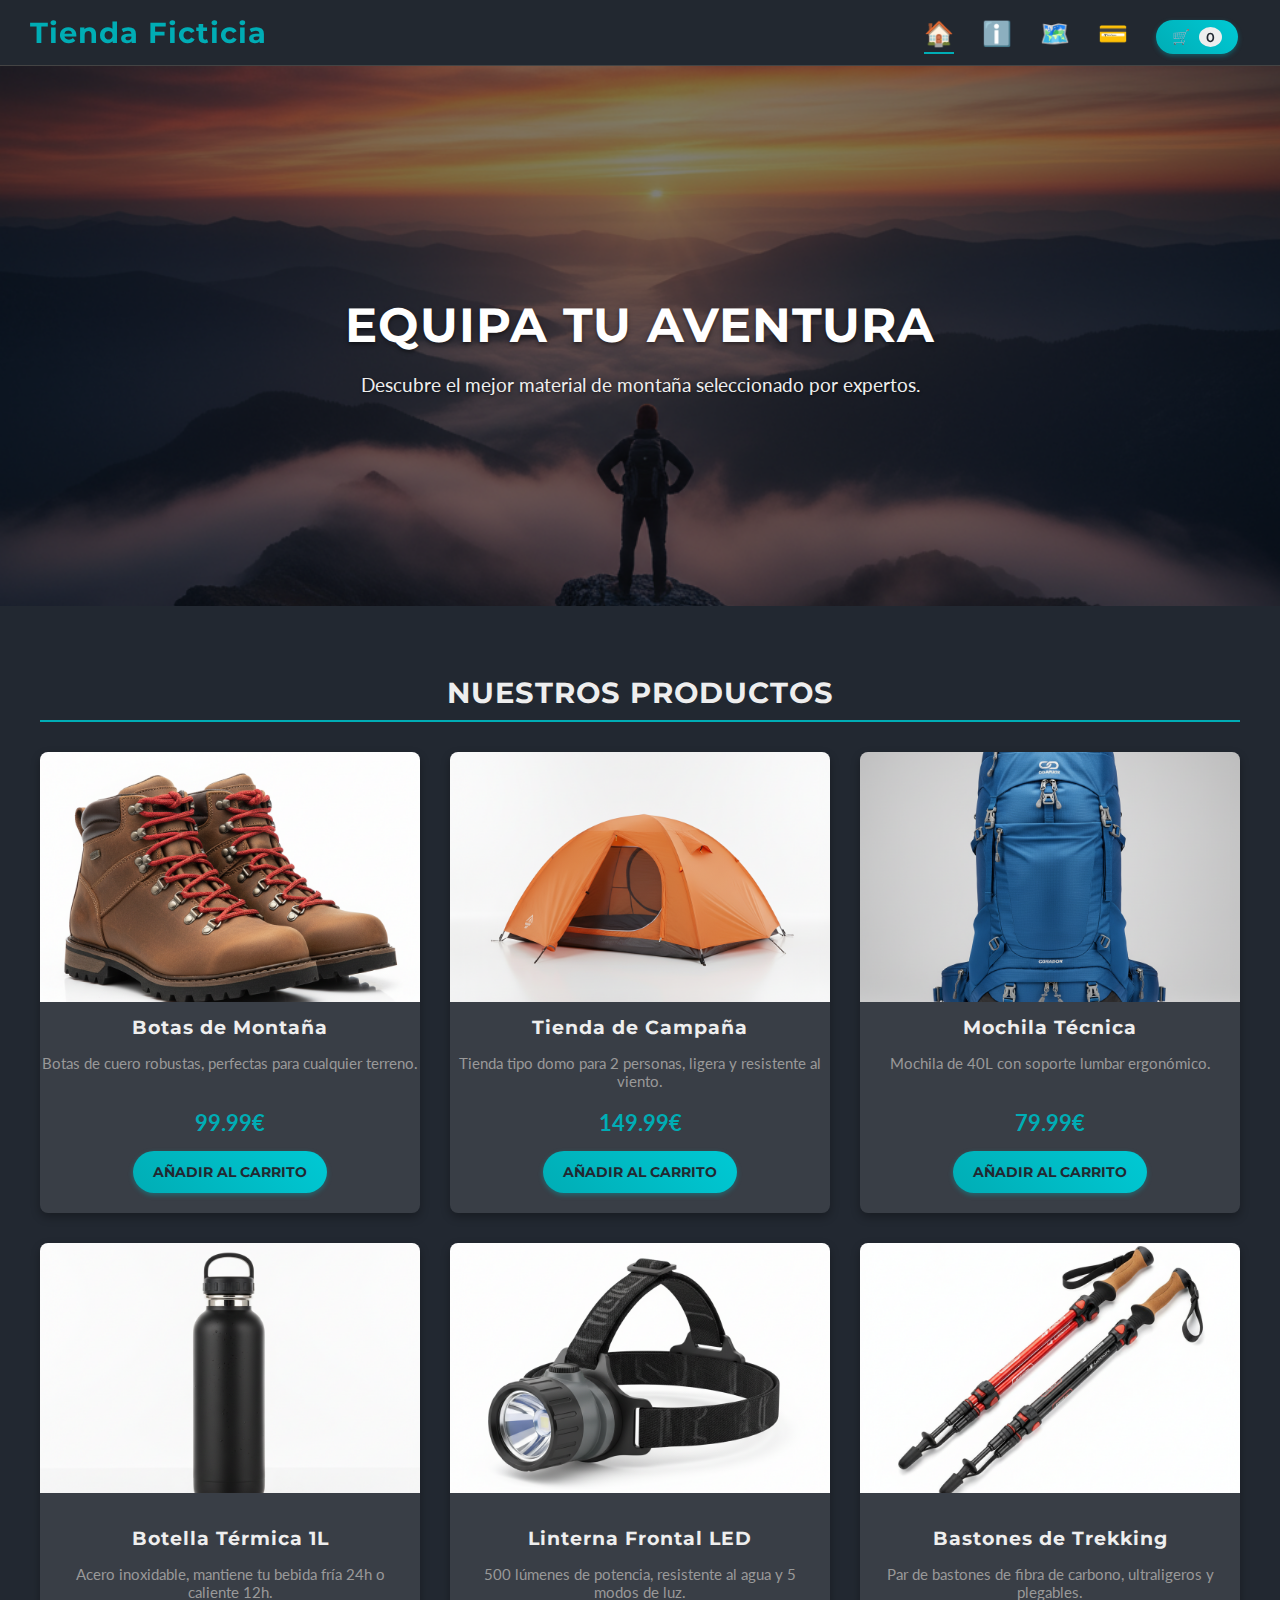
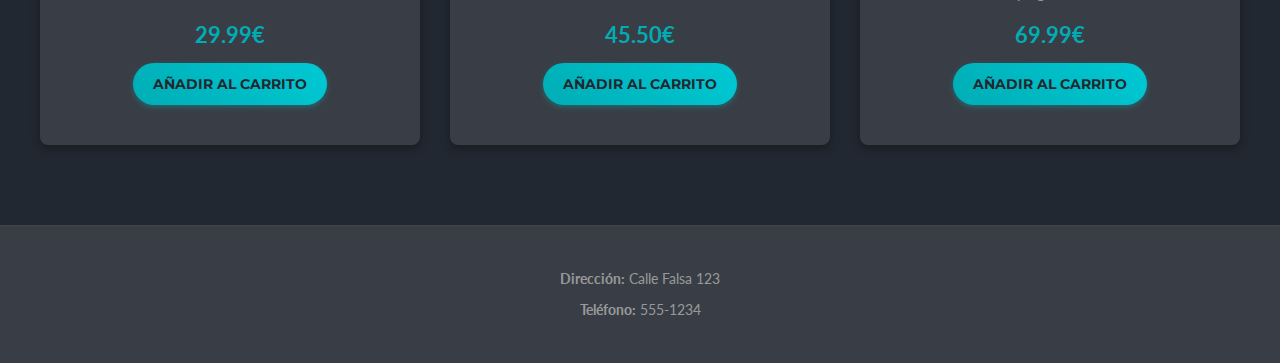
<file: index.html>
<!DOCTYPE html>
<html lang="es">
<head>
    <title>Tienda Ficticia - SPA</title>
    <meta charset="UTF-8">
    <link rel="stylesheet" href="style.css">
    <meta name="viewport" content="width=device-width, initial-scale=1.0">
    <link href="https://fonts.googleapis.com/css2?family=Lato:wght@400;700&family=Montserrat:wght@600&display=swap" rel="stylesheet">
</head>
<body>

    <header>
        <h1>Tienda Ficticia</h1>
        <nav>
            <a href="#inicio" class="nav-link" data-view="view-inicio" 
               title="Inicio" aria-label="Inicio">🏠</a>
            <a href="#info" class="nav-link" data-view="view-info" 
               title="Información" aria-label="Información">ℹ️</a>
            <a href="#mapa" class="nav-link" data-view="view-mapa" 
               title="Mapa" aria-label="Mapa">🗺️</a>
            <a href="#pagos" class="nav-link" data-view="view-pagos" 
               title="Pagos y Envíos" aria-label="Pagos y Envíos">💳</a>
            <a href="#carrito" id="cart-button"
               title="Ver Carrito" aria-label="Ver Carrito">🛒 <span id="cart-count">0</span></a>
        </nav>
    </header>

    <main id="app">
        </main>

    <footer>
        <div class="info">
            <p><strong>Dirección:</strong> Calle Falsa 123</p>
            <p><strong>Teléfono:</strong> 555-1234</p>
        </div>
    </footer>

    <template id="view-inicio">
        <section id="hero">
            <div class="hero-content">
                <h2>EQUIPA TU AVENTURA</h2>
                <p>Descubre el mejor material de montaña seleccionado por expertos.</p>
            </div>
        </section>
    
        <section id="products">
            <h3>Nuestros Productos</h3>
            <div class="product-grid">
                <div class="product-card">
                    <img src="imagen-bota.png" alt="producto">
                    <h4>Botas de Montaña</h4>
                    <p>Botas de cuero robustas, perfectas para cualquier terreno.</p>
                    <span>99.99€</span>
                    <button class="add-cart" data-id="1" data-name="Botas de Montaña" data-price="99.99">Añadir al carrito</button>
                </div>
                <div class="product-card">
                    <img src="imagen-tienda.png" alt="producto">
                    <h4>Tienda de Campaña</h4>
                    <p>Tienda tipo domo para 2 personas, ligera y resistente al viento.</p>
                    <span>149.99€</span>
                    <button class="add-cart" data-id="2" data-name="Tienda de Campaña" data-price="149.99">Añadir al carrito</button>
                </div>
                <div class="product-card">
                    <img src="imagen-mochila.png" alt="producto">
                    <h4>Mochila Técnica</h4>
                    <p>Mochila de 40L con soporte lumbar ergonómico.</p>
                    <span>79.99€</span>
                    <button class="add-cart" data-id="3" data-name="Mochila Técnica" data-price="79.99">Añadir al carrito</button>
                </div>
                <div class="product-card">
                    <img src="imagen-botella.png" alt="producto"> 
                    <div class="product-card-content">
                        <h4>Botella Térmica 1L</h4>
                        <p>Acero inoxidable, mantiene tu bebida fría 24h o caliente 12h.</p>
                        <span>29.99€</span>
                        <button class="add-cart" data-id="4" data-name="Botella Térmica 1L" data-price="29.99">Añadir al carrito</button>
                    </div>
                </div>
                <div class="product-card">
                    <img src="imagen-linterna.png" alt="producto">
                    <div class="product-card-content">
                        <h4>Linterna Frontal LED</h4>
                        <p>500 lúmenes de potencia, resistente al agua y 5 modos de luz.</p>
                        <span>45.50€</span>
                        <button class="add-cart" data-id="5" data-name="Linterna Frontal LED" data-price="45.50">Añadir al carrito</button>
                    </div>
                </div>
                <div class="product-card">
                    <img src="imagen-bastones.png" alt="producto">
                    <div class="product-card-content">
                        <h4>Bastones de Trekking</h4>
                        <p>Par de bastones de fibra de carbono, ultraligeros y plegables.</p>
                        <span>69.99€</span>
                        <button class="add-cart" data-id="6" data-name="Bastones de Trekking" data-price="69.99">Añadir al carrito</button>
                    </div>
                </div>
            </div>
        </section>
    </template>

    <template id="view-info">
        <section id="store-info" class="info-section">
            <h2>Sobre Nosotros</h2>
            <p>Bienvenido a Tienda Ficticia, tu destino número uno para equipo de aventura y montaña. Fundada en 2024, nuestra misión es proveer solo el material de la más alta calidad para tus expediciones.</p>
            
            <h3>Nuestra Tienda</h3>
            <p>
                <strong>Dirección:</strong> Calle Falsa 123, 08001, AventuraCity<br>
                <strong>Teléfono:</strong> 555-1234
            </p>
    
            <h3>Horario de Apertura</h3>
            <div class="hours-list">
                <p><strong>Lunes a Viernes:</strong> 9:00 - 20:00</p>
                <p><strong>Sábados:</strong> 10:00 - 18:00</p>
                <p><strong>Domingos:</strong> Cerrado</p>
            </div>
        </section>
    </template>

    <template id="view-mapa">
        <section id="map-info">
            <h2>Encuéntranos</h2>
            <p>Estamos en Calle Falsa 123. ¡Visítanos!</p>
            <div class="map-placeholder">
                (Aquí iría un mapa incrustado)
            </div>
        </section>
    </template>

    <template id="view-pagos">
        <section id="payment-info" class="info-section">
            <h2>Métodos de Pago y Envío</h2>
            
            <h3>Tarjetas Aceptadas</h3>
            <p>Aceptamos todas las principales tarjetas de crédito y débito.</p>
            <div class="card-icons">
                <span>VISA</span>
                <span>MasterCard</span>
                <span>AmEx</span>
            </div>
    
            <h3>Pago Seguro</h3>
            <p>Toda tu información de pago está encriptada y protegida. Utilizamos una pasarela de pago con certificación SSL para garantizar que tu compra sea 100% segura. Tus datos nunca son almacenados en nuestros servidores.</p>
            
            <h3>Opciones de Envío</h3>
            <p>Ofrecemos las siguientes modalidades de envío para adaptarnos a tus necesidades:</p>
            
            <table class="shipping-table">
                <tr>
                    <th>Método de Envío</th>
                    <th>Tiempo Estimado</th>
                    <th>Coste</th>
                </tr>
                <tr>
                    <td>Envío Estándar</td>
                    <td>3-5 días hábiles</td>
                    <td>4.99€ (Gratis en pedidos > 50€)</td>
                </tr>
                <tr>
                    <td>Envío Express</td>
                    <td>1-2 días hábiles</td>
                    <td>9.99€</td>
                </tr>
                <tr>
                    <td>Recogida en Tienda</td>
                    <td>2 horas</td>
                    <td>Gratis</td>
                </tr>
            </table>
        </section>
    </template>


    <div id="cart-modal" class="modal" role="dialog" aria-modal="true">
        <div class="modal-content">
            <span class="close-button" aria-label="Cerrar modal">&times;</span>
    
            <div id="cart-view">
                <h2>Mi Carrito</h2>
                <div id="cart-items-list">
                    <p>El carrito está vacío.</p>
                </div>
                <p class="cart-total">Total: <span id="cart-total">0.00</span>€</p>
                <button id="checkout-button" class="checkout-btn">Finalizar Compra</button>
            </div>
    
            <div id="checkout-view" class="hidden">
                <h2>Datos de Pago</h2>
                <p class="checkout-total">Total a Pagar: <span id="checkout-total-amount">0.00</span>€</p>
                
                <form id="checkout-form">
                    <div class="form-group">
                        <label for="name">Nombre Completo</label>
                        <input type="text" id="name" required>
                    </div>
                    <div class="form-group">
                        <label for="email">Correo Electrónico</label>
                        <input type="email" id="email" required>
                    </div>
                    <div class="form-group">
                        <label for="card">Número de Tarjeta</label>
                        <input type="text" id="card" placeholder="0000 0000 0000 0000" required>
                    </div>
                    
                    <div class="form-buttons">
                        <button type="button" id="back-to-cart-btn">Volver al Carrito</button>
                        <button type="submit" id="pay-button" class="checkout-btn">Pagar</button>
                    </div>
                </form>
            </div>
    
        </div>
    </div>


    <script src="script.js"></script>
</body>
</html>
</file>
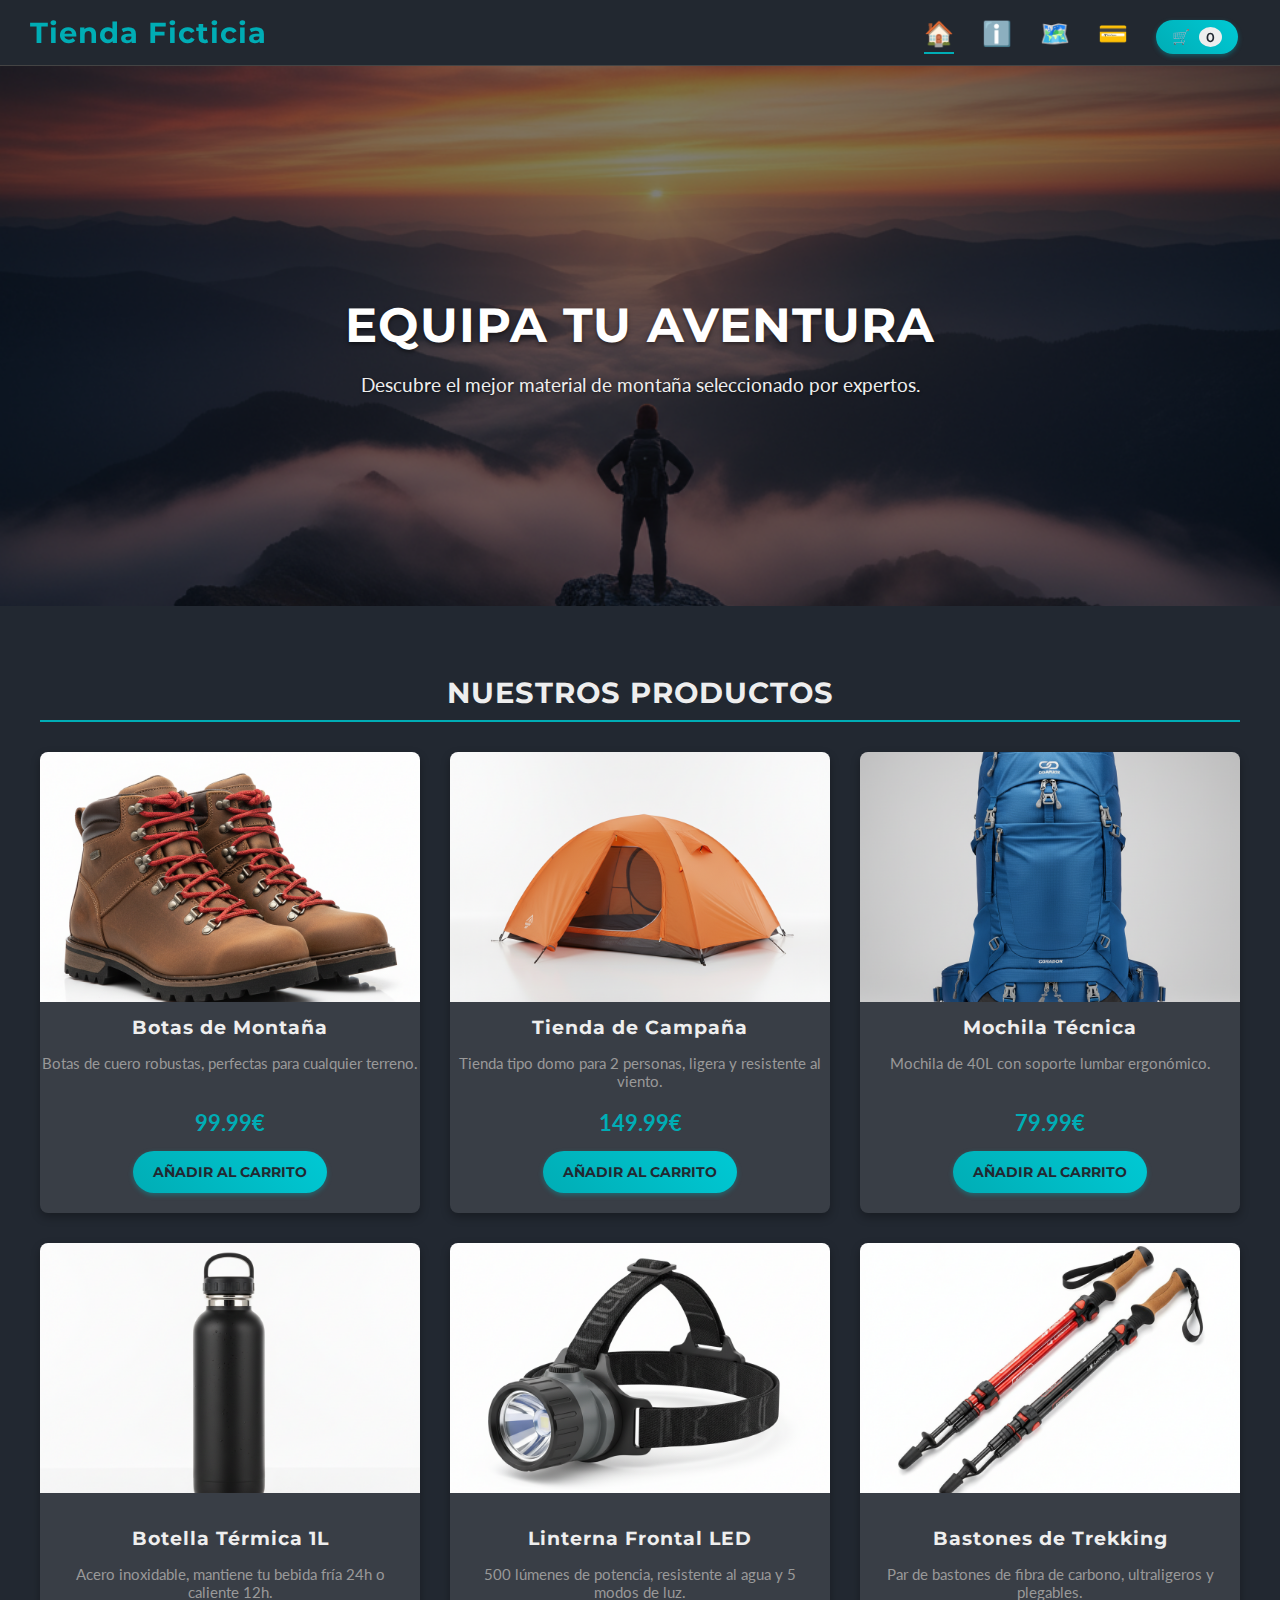
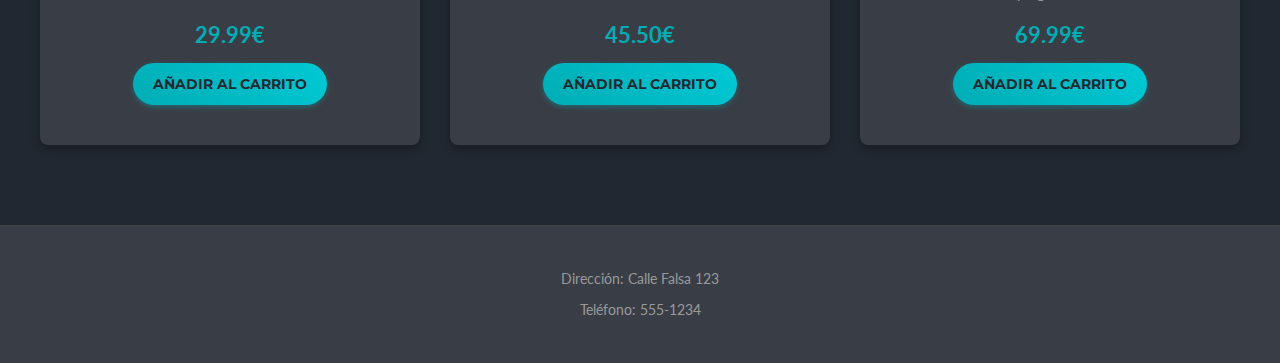
<file: conErrores/index.html>
<!DOCTYPE html>
<html>
<head>
    <title>Tienda Ficticia - SPA</title>
    <link rel="stylesheet" href="style.css">
    <meta name="viewport" content="width=device-width, initial-scale=1.0">
    <link href="https://fonts.googleapis.com/css2?family=Lato:wght@400;700&family=Montserrat:wght@600&display=swap" rel="stylesheet">
</head>
<body>

    <header>
        <h1>Tienda Ficticia</h1>
        <nav>
            <a href="#inicio" class="nav-link" data-view="view-inicio">🏠</a>
            <a href="#info" class="nav-link" data-view="view-info">ℹ️</a>
            <a href="#mapa" class="nav-link" data-view="view-mapa">🗺️</a>
            <a href="#pagos" class="nav-link" data-view="view-pagos">💳</a>
            <a href="#carrito" id="cart-button">🛒 <span id="cart-count">0</span></a>
        </nav>
    </header>

    <main id="app">
        </main>

    <footer>
        <div class="info">
            <p>Dirección: Calle Falsa 123</p>
            <p>Teléfono: 555-1234</p>
        </div>
    </footer>

    <template id="view-inicio">
        <section id="hero">
            <div class="hero-content">
                <h2>EQUIPA TU AVENTURA</h2>
                <p>Descubre el mejor material de montaña seleccionado por expertos.</p>
            </div>
        </section>
    
        <section id="products">
            <h3>Nuestros Productos</h3>
            <div class="product-grid">
                <div class="product-card">
                    <img src="imagen-bota.png" alt="producto">
                    <h4>Botas de Montaña</h4>
                    <p>Botas de cuero robustas, perfectas para cualquier terreno.</p>
                    <span>99.99€</span>
                    <button class="add-cart" data-id="1" data-name="Botas de Montaña" data-price="99.99">Añadir al carrito</button>
                </div>
                <div class="product-card">
                    <img src="imagen-tienda.png" alt="producto">
                    <h4>Tienda de Campaña</h4>
                    <p>Tienda tipo domo para 2 personas, ligera y resistente al viento.</p>
                    <span>149.99€</span>
                    <button class="add-cart" data-id="2" data-name="Tienda de Campaña" data-price="149.99">Añadir al carrito</button>
                </div>
                <div class="product-card">
                    <img src="imagen-mochila.png" alt="producto">
                    <h4>Mochila Técnica</h4>
                    <p>Mochila de 40L con soporte lumbar ergonómico.</p>
                    <span>79.99€</span>
                    <button class="add-cart" data-id="3" data-name="Mochila Técnica" data-price="79.99">Añadir al carrito</button>
                </div>
                <div class="product-card">
                    <img src="imagen-botella.png" alt="producto"> 
                    <div class="product-card-content">
                        <h4>Botella Térmica 1L</h4>
                        <p>Acero inoxidable, mantiene tu bebida fría 24h o caliente 12h.</p>
                        <span>29.99€</span>
                        <button class="add-cart" data-id="4" data-name="Botella Térmica 1L" data-price="29.99">Añadir al carrito</button>
                    </div>
                </div>
                <div class="product-card">
                    <img src="imagen-linterna.png" alt="producto">
                    <div class="product-card-content">
                        <h4>Linterna Frontal LED</h4>
                        <p>500 lúmenes de potencia, resistente al agua y 5 modos de luz.</p>
                        <span>45.50€</span>
                        <button class="add-cart" data-id="5" data-name="Linterna Frontal LED" data-price="45.50">Añadir al carrito</button>
                    </div>
                </div>
                <div class="product-card">
                    <img src="imagen-bastones.png" alt="producto">
                    <div class="product-card-content">
                        <h4>Bastones de Trekking</h4>
                        <p>Par de bastones de fibra de carbono, ultraligeros y plegables.</p>
                        <span>69.99€</span>
                        <button class="add-cart" data-id="6" data-name="Bastones de Trekking" data-price="69.99">Añadir al carrito</button>
                    </div>
                </div>
            </div>
        </section>
    </template>

    <template id="view-info">
        <section id="store-info" class="info-section">
            <h2>Sobre Nosotros</h2>
            <p>Bienvenido a Tienda Ficticia, tu destino número uno para equipo de aventura y montaña. Fundada en 2024, nuestra misión es proveer solo el material de la más alta calidad para tus expediciones.</p>
            
            <h3>Nuestra Tienda</h3>
            <p>
                <b>Dirección:</b> Calle Falsa 123, 08001, AventuraCity<br>
                <b>Teléfono:</b> 555-1234
            </p>
    
            <h3>Horario de Apertura</h3>
            <div class="hours-list">
                <p><b>Lunes a Viernes:</b> 9:00 - 20:00</p>
                <p><b>Sábados:</b> 10:00 - 18:00</p>
                <p><b>Domingos:</b> Cerrado</p>
            </div>
        </section>
    </template>

    <template id="view-mapa">
        <section id="map-info">
            <h2>Encuéntranos</h2>
            <p>Estamos en Calle Falsa 123. ¡Visítanos!</p>
            <div class="map-placeholder">
                (Aquí iría un mapa incrustado)
            </div>
        </section>
    </template>

    <template id="view-pagos">
        <section id="payment-info" class="info-section">
            <h2>Métodos de Pago y Envío</h2>
            
            <h3>Tarjetas Aceptadas</h3>
            <p>Aceptamos todas las principales tarjetas de crédito y débito.</p>
            <div class="card-icons">
                <span>VISA</span>
                <span>MasterCard</span>
                <span>AmEx</span>
            </div>
    
            <h3>Pago Seguro</h3>
            <p>Toda tu información de pago está encriptada y protegida. Utilizamos una pasarela de pago con certificación SSL para garantizar que tu compra sea 100% segura. Tus datos nunca son almacenados en nuestros servidores.</p>
            
            <h3>Opciones de Envío</h3>
            <p>Ofrecemos las siguientes modalidades de envío para adaptarnos a tus necesidades:</p>
            
            <table class="shipping-table">
                <tr>
                    <th>Método de Envío</th>
                    <th>Tiempo Estimado</th>
                    <th>Coste</th>
                </tr>
                <tr>
                    <td>Envío Estándar</td>
                    <td>3-5 días hábiles</td>
                    <td>4.99€ (Gratis en pedidos > 50€)</td>
                </tr>
                <tr>
                    <td>Envío Express</td>
                    <td>1-2 días hábiles</td>
                    <td>9.99€</td>
                </tr>
                <tr>
                    <td>Recogida en Tienda</td>
                    <td>2 horas</td>
                    <td>Gratis</td>
                </tr>
            </table>
        </section>
    </template>


    <div id="cart-modal" class="modal">
        <div class="modal-content">
            <span class="close-button">&times;</span>
    
            <div id="cart-view">
                <h2>Mi Carrito</h2>
                <div id="cart-items-list">
                    <p>El carrito está vacío.</p>
                </div>
                <p class="cart-total">Total: <span id="cart-total">0.00</span>€</p>
                <button id="checkout-button" class="checkout-btn">Finalizar Compra</button>
            </div>
    
            <div id="checkout-view" class="hidden">
                <h2>Datos de Pago</h2>
                <p class="checkout-total">Total a Pagar: <span id="checkout-total-amount">0.00</span>€</p>
                
                <form id="checkout-form">
                    <div class="form-group">
                        <span>Nombre Completo</span>
                        <input type="text" id="name" required>
                    </div>
                    <div class="form-group">
                        <span>Correo Electrónico</span>
                        <input type="email" id="email" required>
                    </div>
                    <div class="form-group">
                        <span>Número de Tarjeta</span>
                        <input type="text" id="card" placeholder="0000 0000 0000 0000" required>
                    </div>
                    
                    <div class="form-buttons">
                        <button type="button" id="back-to-cart-btn">Volver al Carrito</button>
                        <button type="submit" id="pay-button" class="checkout-btn">Pagar</button>
                    </div>
                </form>
            </div>
    
        </div>
    </div>


    <script src="script.js"></script>
</body>
</html>
</file>
<file: style.css>
/* --- Variables de Color (Dark Mode) --- */
:root {
    --bg-dark-primary: #222831;   /* Fondo principal */
    --bg-dark-secondary: #393E46; /* Fondo de tarjetas */
    --accent-color: #00ADB5;     /* Turquesa brillante */
    --text-light: #EEEEEE;       /* Texto principal */
    --text-muted: #999;          /* Texto secundario (Problema: Contraste bajo) */
    --border-color: #444;        /* Bordes sutiles */

    --font-heading: 'Montserrat', sans-serif;
    --font-body: 'Lato', sans-serif;
}

/* --- Estilos Generales --- */
body {
    font-family: var(--font-body);
    margin: 0;
    padding: 0;
    background-color: var(--bg-dark-primary);
    color: var(--text-light);
}

main {
    padding: 0; /* Quitamos el padding para la sección Hero */
    min-height: 60vh;
}

h1, h2, h3, h4 {
    font-family: var(--font-heading);
    color: var(--text-light);
    letter-spacing: 1px; /* Añade "aire" a los títulos */
}

/* --- Header y Navegación --- */
header {
    display: flex;
    justify-content: space-between;
    align-items: center;
    padding: 15px 30px;
    background-color: rgba(34, 40, 49, 0.9); /* Fondo semi-transparente */
    border-bottom: 1px solid var(--border-color);
    backdrop-filter: blur(5px); /* Efecto "frost" */
    
    position: sticky;
    top: 0;
    z-index: 1000;
}

header h1 {
    font-size: 1.8em;
    color: var(--accent-color); /* Acento en el logo */
    margin: 0;
}

nav a {
    margin: 0 12px;
    text-decoration: none;
    font-size: 24px;
    color: var(--text-muted); /* Problema: Contraste bajo */
    cursor: pointer;
    padding-bottom: 5px;
    transition: color 0.2s, transform 0.2s;
}

nav a:hover {
    color: var(--accent-color);
    transform: scale(1.1);
}

nav a.active {
    color: var(--accent-color);
    border-bottom: 2px solid var(--accent-color);
}

/* SOLUCIÓN: Añade un indicador de foco visible y personalizado */
nav a:focus,
button:focus,
input:focus,
.close-button:focus {
    
    /* Añadimos un reemplazo visual */
    outline: 2px solid var(--accent-color);
    outline-offset: 2px;
    box-shadow: 0 0 10px var(--accent-color);
}

/* Botón del Carrito */
#cart-button {
    background: linear-gradient(45deg, var(--accent-color), #00c9d4);
    color: var(--bg-dark-primary);
    padding: 8px 16px;
    border-radius: 20px;
    font-size: 0.9em;
    font-family: var(--font-heading);
    font-weight: 600;
    transition: transform 0.2s, box-shadow 0.2s;
    box-shadow: 0 2px 5px rgba(0, 173, 181, 0.4);
}
#cart-button:hover {
    transform: scale(1.05);
}
#cart-button span {
    background-color: var(--text-light);
    border-radius: 50%;
    padding: 2px 7px;
    margin-left: 5px;
    color: var(--primary-color);
    font-size: 0.9em;
}

/* --- Sección Hero (Nueva) --- */
#hero {
    height: 60vh;
    background-image: url('hero-background.png'); /* ASEGÚRATE DE TENER ESTA IMAGEN */
    background-size: cover;
    background-position: center;
    background-attachment: fixed; /* Efecto Parallax */
    display: flex;
    align-items: center;
    justify-content: center;
    text-align: center;
    position: relative;
    color: white;
}
/* Overlay oscuro para legibilidad */
#hero::before {
    content: '';
    position: absolute;
    top: 0;
    left: 0;
    width: 100%;
    height: 100%;
    background-color: rgba(0, 0, 0, 0.5); /* Problema: Contraste texto/imagen */
}
.hero-content {
    position: relative;
    z-index: 2;
}
#hero h2 {
    font-size: 3em;
    margin-bottom: 10px;
    text-transform: uppercase;
    color: white;
    text-shadow: 0 2px 4px rgba(0,0,0,0.5);
}
#hero p {
    font-size: 1.2em;
    color: var(--text-light);
    text-shadow: 0 1px 3px rgba(0,0,0,0.5);
}

/* --- Productos --- */
#products {
    padding: 40px 20px; /* Padding para la sección de productos */
    max-width: 1200px;
    margin: 0 auto;
}
#products h3 {
    font-size: 1.8em;
    text-align: center;
    text-transform: uppercase;
    border-bottom: 2px solid var(--accent-color);
    padding-bottom: 10px;
    margin-bottom: 30px;
}

.product-grid {
    display: grid;
    grid-template-columns: repeat(auto-fit, minmax(280px, 1fr));
    gap: 30px;
}

.product-card {
    border-radius: 8px;
    padding: 0; /* Quitamos padding, la imagen irá al borde */
    text-align: center;
    background-color: var(--bg-dark-secondary);
    box-shadow: 0 4px 10px rgba(0,0,0,0.3);
    transition: transform 0.2s, box-shadow 0.2s;
    overflow: hidden; /* Para que la imagen se ajuste a las esquinas */
}

.product-card:hover {
    transform: translateY(-8px);
    box-shadow: 0 8px 20px rgba(0,0,0,0.4);
}

.product-card img {
    max-width: 100%;
    height: 250px; /* Altura fija para las imágenes */
    width: 100%;
    object-fit: cover; /* Recorta la imagen para rellenar */
    margin: 0;
}

/* Contenedor para el texto de la tarjeta */
.product-card-content {
    padding: 20px;
}

.product-card h4 {
    font-size: 1.2em;
    margin: 10px 0;
    color: var(--text-light);
}
.product-card p {
    font-size: 0.95em;
    min-height: 40px;
    color: var(--text-muted); /* Problema: Contraste */
}
.product-card span {
    display: block;
    font-size: 1.4em;
    font-weight: bold;
    color: var(--accent-color);
    margin: 15px 0;
}

button.add-cart {
    background: linear-gradient(45deg, var(--accent-color), #00c9d4);
    color: var(--bg-dark-primary);
    border: none;
    padding: 12px 20px;
    cursor: pointer;
    border-radius: 25px;
    font-weight: bold;
    font-family: var(--font-heading);
    text-transform: uppercase;
    font-size: 0.9em;
    transition: transform 0.2s, box-shadow 0.2s;
    margin-bottom: 20px;
    box-shadow: 0 2px 5px rgba(0, 173, 181, 0.4);
}
button.add-cart:hover {
    transform: scale(1.05);
}

/* --- Footer --- */
footer {
    margin-top: 40px;
    padding: 30px 20px;
    background-color: var(--bg-dark-secondary);
    text-align: center;
    color: var(--text-muted); /* Problema: Contraste */
    font-size: 0.9em;
    border-top: 1px solid var(--border-color);
}

/* --- Estilos del Modal (Modo Oscuro) --- */
.modal {
    display: none;
    position: fixed;
    z-index: 1001;
    left: 0;
    top: 0;
    width: 100%;
    height: 100%;
    overflow: auto;
    background-color: rgba(0, 0, 0, 0.7); /* Fondo más oscuro */
    backdrop-filter: blur(5px);
}
.modal.active {
    display: flex;
    align-items: center;
    justify-content: center;
}
.modal-content {
    background-color: var(--bg-dark-secondary);
    padding: 30px;
    border: 1px solid var(--border-color);
    border-radius: 8px;
    box-shadow: 0 5px 25px rgba(0,0,0,0.5);
    width: 90%;
    max-width: 550px;
    position: relative;
    animation: fadeIn 0.3s;
}

.close-button {
    color: var(--text-muted); /* Problema: Contraste */
    position: absolute;
    top: 10px;
    right: 20px;
    font-size: 32px;
    font-weight: bold;
    cursor: pointer;
    transition: color 0.2s;
}
.close-button:hover,
.close-button:focus {
    color: var(--text-light);
}

.cart-item-name { flex-grow: 1; color: var(--text-light); }
.cart-item-controls .cart-quantity { color: var(--text-light); }
.cart-item-price { color: var(--text-light); font-weight: bold; }

/* Controles del carrito */
.cart-item-controls {
    background-color: var(--bg-dark-primary);
    border: 1px solid var(--border-color);
    border-radius: 20px;
}
.cart-item-controls button {
    color: var(--accent-color);
}
#cart-items-list .cart-item {
    border-bottom: 1px solid var(--border-color);
}

.cart-total {
    color: var(--text-light);
    border-top: 1px dashed var(--border-color);
    padding-top: 15px;
}

/* Botón Checkout */
.checkout-btn {
    background: linear-gradient(45deg, var(--accent-color), #00c9d4);
    color: var(--bg-dark-primary);
    box-shadow: 0 2px 5px rgba(0, 173, 181, 0.4);
}
.checkout-btn:hover {
    background-color: var(--accent-color);
    transform: scale(1.02);
}

/* Formulario de Checkout */
.checkout-total {
    color: var(--text-light);
    border-top: 1px dashed var(--border-color);
    border-bottom: 1px dashed var(--border-color);
}
.form-group span {
    color: var(--text-muted); /* Problema: Contraste */
}
.form-group input {
    background-color: var(--bg-dark-primary);
    border: 1px solid var(--border-color);
    color: var(--text-light);
}
.form-group input:focus {
    border-color: var(--accent-color);
    box-shadow: 0 0 5px rgba(0, 173, 181, 0.3);
}
.form-group input::placeholder {
    color: #777; /* Problema: Contraste */
}
#back-to-cart-btn {
    background-color: var(--bg-dark-secondary);
    color: var(--text-light);
    border: 1px solid var(--border-color);
}
#back-to-cart-btn:hover {
    background-color: var(--bg-dark-primary);
}

/* --- Páginas de Información (Modo Oscuro) --- */
.info-section {
    background-color: var(--bg-dark-secondary);
    padding: 30px;
    border-radius: 8px;
    box-shadow: 0 4px 8px rgba(0,0,0,0.3);
    max-width: 800px;
    margin: 40px auto; /* Añadido margen */
}
.info-section h3 {
    color: var(--accent-color);
}
.hours-list p b {
    color: var(--text-light);
}
.hours-list p {
    border-bottom: 1px dashed var(--border-color);
}
.card-icons span {
    border: 1px solid var(--border-color);
    color: var(--text-light);
    background-color: var(--bg-dark-primary);
}

/* Tabla (Modo Oscuro) */
.shipping-table th,
.shipping-table td {
    border: 1px solid var(--border-color);
    padding: 12px;
    text-align: left;
}
.shipping-table th {
    background-color: var(--bg-dark-primary);
    color: var(--text-light);
}
.shipping-table tr:nth-child(even) {
    background-color: #3f464f; /* Fondo de fila alterno */
}
</file>
<file: conErrores/style.css>
/* --- Variables de Color (Dark Mode) --- */
:root {
    --bg-dark-primary: #222831;   /* Fondo principal */
    --bg-dark-secondary: #393E46; /* Fondo de tarjetas */
    --accent-color: #00ADB5;     /* Turquesa brillante */
    --text-light: #EEEEEE;       /* Texto principal */
    --text-muted: #999;          /* Texto secundario (Problema: Contraste bajo) */
    --border-color: #444;        /* Bordes sutiles */

    --font-heading: 'Montserrat', sans-serif;
    --font-body: 'Lato', sans-serif;
}

/* --- Estilos Generales --- */
body {
    font-family: var(--font-body);
    margin: 0;
    padding: 0;
    background-color: var(--bg-dark-primary);
    color: var(--text-light);
}

main {
    padding: 0; /* Quitamos el padding para la sección Hero */
    min-height: 60vh;
}

h1, h2, h3, h4 {
    font-family: var(--font-heading);
    color: var(--text-light);
    letter-spacing: 1px; /* Añade "aire" a los títulos */
}

/* --- Header y Navegación --- */
header {
    display: flex;
    justify-content: space-between;
    align-items: center;
    padding: 15px 30px;
    background-color: rgba(34, 40, 49, 0.9); /* Fondo semi-transparente */
    border-bottom: 1px solid var(--border-color);
    backdrop-filter: blur(5px); /* Efecto "frost" */
    
    position: sticky;
    top: 0;
    z-index: 1000;
}

header h1 {
    font-size: 1.8em;
    color: var(--accent-color); /* Acento en el logo */
    margin: 0;
}

nav a {
    margin: 0 12px;
    text-decoration: none;
    font-size: 24px;
    color: var(--text-muted); /* Problema: Contraste bajo */
    cursor: pointer;
    padding-bottom: 5px;
    transition: color 0.2s, transform 0.2s;
}

nav a:hover {
    color: var(--accent-color);
    transform: scale(1.1);
}

nav a.active {
    color: var(--accent-color);
    border-bottom: 2px solid var(--accent-color);
}

/* Problema: Foco no visible */
nav a:focus,
button:focus,
input:focus {
    outline: none;
}

/* Botón del Carrito */
#cart-button {
    background: linear-gradient(45deg, var(--accent-color), #00c9d4);
    color: var(--bg-dark-primary);
    padding: 8px 16px;
    border-radius: 20px;
    font-size: 0.9em;
    font-family: var(--font-heading);
    font-weight: 600;
    transition: transform 0.2s, box-shadow 0.2s;
    box-shadow: 0 2px 5px rgba(0, 173, 181, 0.4);
}
#cart-button:hover {
    transform: scale(1.05);
}
#cart-button span {
    background-color: var(--text-light);
    border-radius: 50%;
    padding: 2px 7px;
    margin-left: 5px;
    color: var(--primary-color);
    font-size: 0.9em;
}

/* --- Sección Hero (Nueva) --- */
#hero {
    height: 60vh;
    background-image: url('hero-background.png'); /* ASEGÚRATE DE TENER ESTA IMAGEN */
    background-size: cover;
    background-position: center;
    background-attachment: fixed; /* Efecto Parallax */
    display: flex;
    align-items: center;
    justify-content: center;
    text-align: center;
    position: relative;
    color: white;
}
/* Overlay oscuro para legibilidad */
#hero::before {
    content: '';
    position: absolute;
    top: 0;
    left: 0;
    width: 100%;
    height: 100%;
    background-color: rgba(0, 0, 0, 0.5); /* Problema: Contraste texto/imagen */
}
.hero-content {
    position: relative;
    z-index: 2;
}
#hero h2 {
    font-size: 3em;
    margin-bottom: 10px;
    text-transform: uppercase;
    color: white;
    text-shadow: 0 2px 4px rgba(0,0,0,0.5);
}
#hero p {
    font-size: 1.2em;
    color: var(--text-light);
    text-shadow: 0 1px 3px rgba(0,0,0,0.5);
}

/* --- Productos --- */
#products {
    padding: 40px 20px; /* Padding para la sección de productos */
    max-width: 1200px;
    margin: 0 auto;
}
#products h3 {
    font-size: 1.8em;
    text-align: center;
    text-transform: uppercase;
    border-bottom: 2px solid var(--accent-color);
    padding-bottom: 10px;
    margin-bottom: 30px;
}

.product-grid {
    display: grid;
    grid-template-columns: repeat(auto-fit, minmax(280px, 1fr));
    gap: 30px;
}

.product-card {
    border-radius: 8px;
    padding: 0; /* Quitamos padding, la imagen irá al borde */
    text-align: center;
    background-color: var(--bg-dark-secondary);
    box-shadow: 0 4px 10px rgba(0,0,0,0.3);
    transition: transform 0.2s, box-shadow 0.2s;
    overflow: hidden; /* Para que la imagen se ajuste a las esquinas */
}

.product-card:hover {
    transform: translateY(-8px);
    box-shadow: 0 8px 20px rgba(0,0,0,0.4);
}

.product-card img {
    max-width: 100%;
    height: 250px; /* Altura fija para las imágenes */
    width: 100%;
    object-fit: cover; /* Recorta la imagen para rellenar */
    margin: 0;
}

/* Contenedor para el texto de la tarjeta */
.product-card-content {
    padding: 20px;
}

.product-card h4 {
    font-size: 1.2em;
    margin: 10px 0;
    color: var(--text-light);
}
.product-card p {
    font-size: 0.95em;
    min-height: 40px;
    color: var(--text-muted); /* Problema: Contraste */
}
.product-card span {
    display: block;
    font-size: 1.4em;
    font-weight: bold;
    color: var(--accent-color);
    margin: 15px 0;
}

button.add-cart {
    background: linear-gradient(45deg, var(--accent-color), #00c9d4);
    color: var(--bg-dark-primary);
    border: none;
    padding: 12px 20px;
    cursor: pointer;
    border-radius: 25px;
    font-weight: bold;
    font-family: var(--font-heading);
    text-transform: uppercase;
    font-size: 0.9em;
    transition: transform 0.2s, box-shadow 0.2s;
    margin-bottom: 20px;
    box-shadow: 0 2px 5px rgba(0, 173, 181, 0.4);
}
button.add-cart:hover {
    transform: scale(1.05);
}

/* --- Footer --- */
footer {
    margin-top: 40px;
    padding: 30px 20px;
    background-color: var(--bg-dark-secondary);
    text-align: center;
    color: var(--text-muted); /* Problema: Contraste */
    font-size: 0.9em;
    border-top: 1px solid var(--border-color);
}

/* --- Estilos del Modal (Modo Oscuro) --- */
.modal {
    display: none;
    position: fixed;
    z-index: 1001;
    left: 0;
    top: 0;
    width: 100%;
    height: 100%;
    overflow: auto;
    background-color: rgba(0, 0, 0, 0.7); /* Fondo más oscuro */
    backdrop-filter: blur(5px);
}
.modal.active {
    display: flex;
    align-items: center;
    justify-content: center;
}
.modal-content {
    background-color: var(--bg-dark-secondary);
    padding: 30px;
    border: 1px solid var(--border-color);
    border-radius: 8px;
    box-shadow: 0 5px 25px rgba(0,0,0,0.5);
    width: 90%;
    max-width: 550px;
    position: relative;
    animation: fadeIn 0.3s;
}

.close-button {
    color: var(--text-muted); /* Problema: Contraste */
    position: absolute;
    top: 10px;
    right: 20px;
    font-size: 32px;
    font-weight: bold;
    cursor: pointer;
    transition: color 0.2s;
}
.close-button:hover,
.close-button:focus {
    color: var(--text-light);
}

.cart-item-name { flex-grow: 1; color: var(--text-light); }
.cart-item-controls .cart-quantity { color: var(--text-light); }
.cart-item-price { color: var(--text-light); font-weight: bold; }

/* Controles del carrito */
.cart-item-controls {
    background-color: var(--bg-dark-primary);
    border: 1px solid var(--border-color);
    border-radius: 20px;
}
.cart-item-controls button {
    color: var(--accent-color);
}
#cart-items-list .cart-item {
    border-bottom: 1px solid var(--border-color);
}

.cart-total {
    color: var(--text-light);
    border-top: 1px dashed var(--border-color);
    padding-top: 15px;
}

/* Botón Checkout */
.checkout-btn {
    background: linear-gradient(45deg, var(--accent-color), #00c9d4);
    color: var(--bg-dark-primary);
    box-shadow: 0 2px 5px rgba(0, 173, 181, 0.4);
}
.checkout-btn:hover {
    background-color: var(--accent-color);
    transform: scale(1.02);
}

/* Formulario de Checkout */
.checkout-total {
    color: var(--text-light);
    border-top: 1px dashed var(--border-color);
    border-bottom: 1px dashed var(--border-color);
}
.form-group span {
    color: var(--text-muted); /* Problema: Contraste */
}
.form-group input {
    background-color: var(--bg-dark-primary);
    border: 1px solid var(--border-color);
    color: var(--text-light);
}
.form-group input:focus {
    border-color: var(--accent-color);
    box-shadow: 0 0 5px rgba(0, 173, 181, 0.3);
}
.form-group input::placeholder {
    color: #777; /* Problema: Contraste */
}
#back-to-cart-btn {
    background-color: var(--bg-dark-secondary);
    color: var(--text-light);
    border: 1px solid var(--border-color);
}
#back-to-cart-btn:hover {
    background-color: var(--bg-dark-primary);
}

/* --- Páginas de Información (Modo Oscuro) --- */
.info-section {
    background-color: var(--bg-dark-secondary);
    padding: 30px;
    border-radius: 8px;
    box-shadow: 0 4px 8px rgba(0,0,0,0.3);
    max-width: 800px;
    margin: 40px auto; /* Añadido margen */
}
.info-section h3 {
    color: var(--accent-color);
}
.hours-list p b {
    color: var(--text-light);
}
.hours-list p {
    border-bottom: 1px dashed var(--border-color);
}
.card-icons span {
    border: 1px solid var(--border-color);
    color: var(--text-light);
    background-color: var(--bg-dark-primary);
}

/* Tabla (Modo Oscuro) */
.shipping-table th,
.shipping-table td {
    border: 1px solid var(--border-color);
    padding: 12px;
    text-align: left;
}
.shipping-table th {
    background-color: var(--bg-dark-primary);
    color: var(--text-light);
}
.shipping-table tr:nth-child(even) {
    background-color: #3f464f; /* Fondo de fila alterno */
}
</file>
